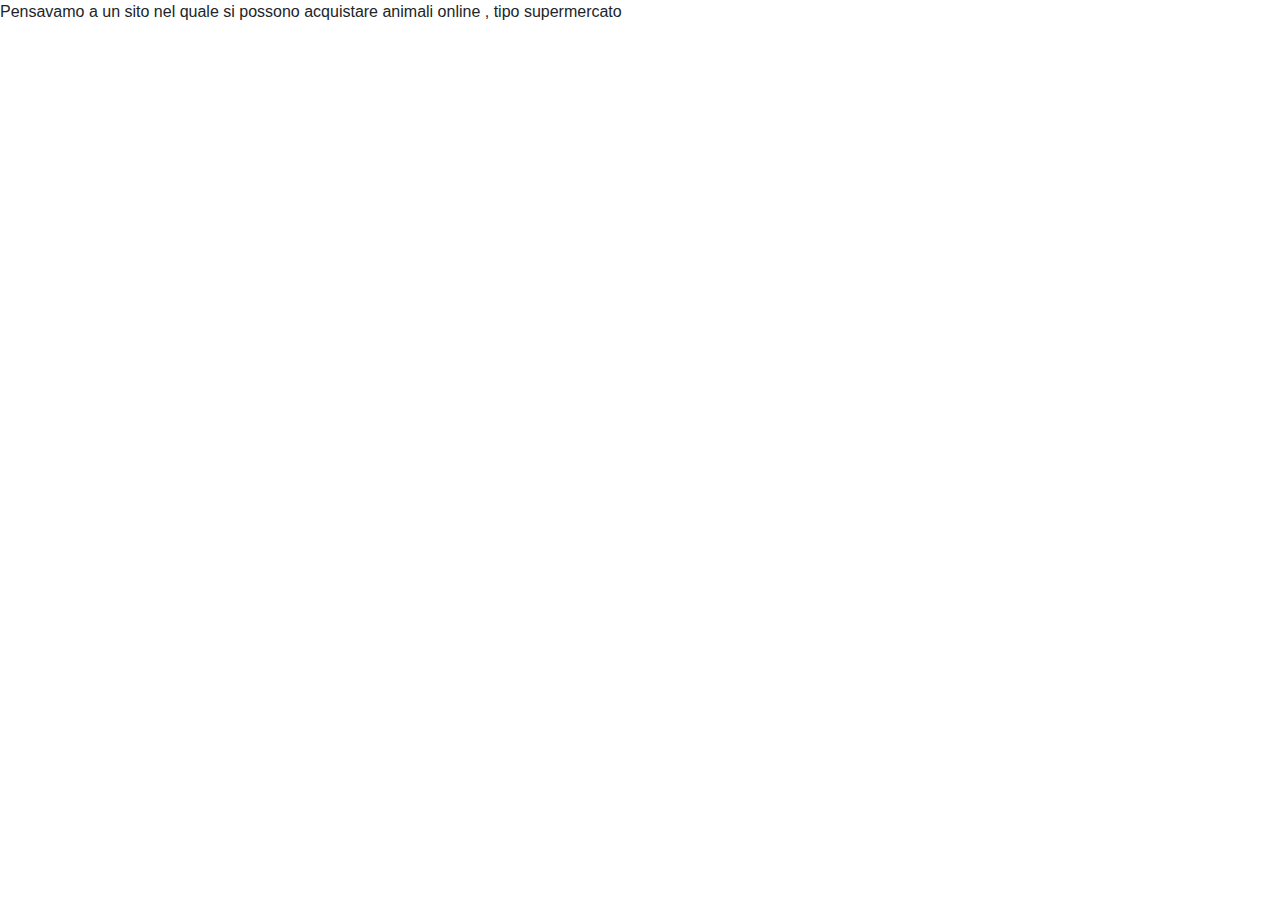
<file: index.html>
<!doctype html>
<html lang="en">
  <head>
    <!-- Required meta tags -->
    <meta charset="utf-8">
    <meta name="viewport" content="width=device-width, initial-scale=1, shrink-to-fit=no">

    <!-- Bootstrap CSS -->
    <link rel="stylesheet" href="https://stackpath.bootstrapcdn.com/bootstrap/4.4.1/css/bootstrap.min.css" integrity="sha384-Vkoo8x4CGsO3+Hhxv8T/Q5PaXtkKtu6ug5TOeNV6gBiFeWPGFN9MuhOf23Q9Ifjh" crossorigin="anonymous">

    <title>Film</title>
  </head>
  <body>
    <p>Pensavamo a un sito nel quale si possono acquistare animali online , tipo supermercato</p>
    <!-- Optional JavaScript -->
    <!-- jQuery first, then Popper.js, then Bootstrap JS -->
    <script src="https://code.jquery.com/jquery-3.4.1.slim.min.js" integrity="sha384-J6qa4849blE2+poT4WnyKhv5vZF5SrPo0iEjwBvKU7imGFAV0wwj1yYfoRSJoZ+n" crossorigin="anonymous"></script>
    <script src="https://cdn.jsdelivr.net/npm/popper.js@1.16.0/dist/umd/popper.min.js" integrity="sha384-Q6E9RHvbIyZFJoft+2mJbHaEWldlvI9IOYy5n3zV9zzTtmI3UksdQRVvoxMfooAo" crossorigin="anonymous"></script>
    <script src="https://stackpath.bootstrapcdn.com/bootstrap/4.4.1/js/bootstrap.min.js" integrity="sha384-wfSDF2E50Y2D1uUdj0O3uMBJnjuUD4Ih7YwaYd1iqfktj0Uod8GCExl3Og8ifwB6" crossorigin="anonymous"></script>
  </body>
</html>
</file>
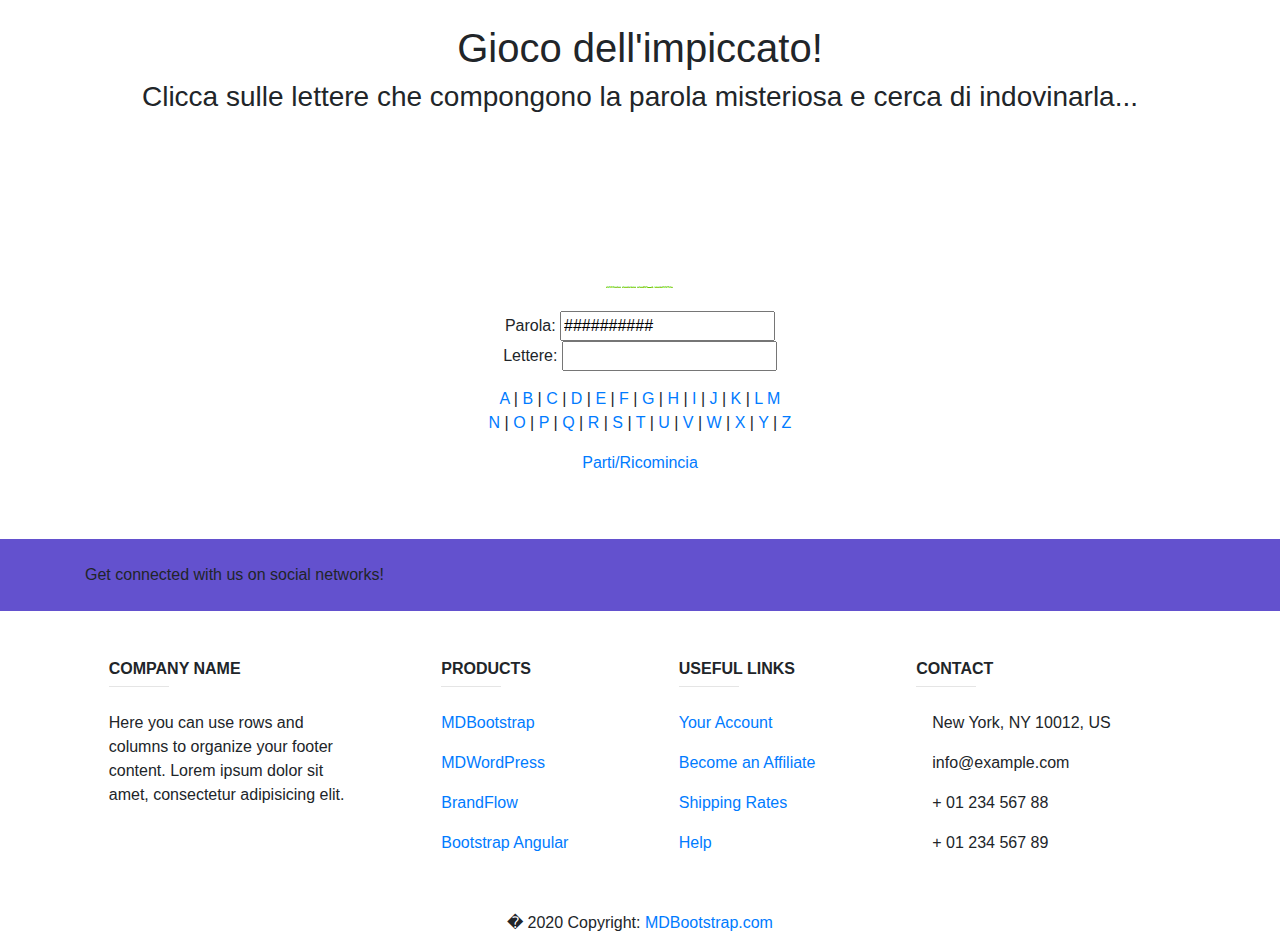
<file: impiccato.html>
<!DOCTYPE html PUBLIC "-//W3C//DTD XHTML 1.0 Transitional//EN" 
"http://www.w3.org/TR/xhtml1/DTD/xhtml1-transitional.dtd">
<html xmlns="http://www.w3.org/1999/xhtml" lang="it">
<html lang="en">
  <head>
    <!-- Required meta tags -->
    <meta charset="utf-8">
    <meta name="viewport" content="width=device-width, initial-scale=1, shrink-to-fit=no">

    <!-- Bootstrap CSS -->
    <link rel="stylesheet" href="https://stackpath.bootstrapcdn.com/bootstrap/4.4.1/css/bootstrap.min.css" integrity="sha384-Vkoo8x4CGsO3+Hhxv8T/Q5PaXtkKtu6ug5TOeNV6gBiFeWPGFN9MuhOf23Q9Ifjh" crossorigin="anonymous">
<head>

	<title>Impiccato</title>
	<meta http-equiv="Content-type" content="text/html; charset=iso-8859-1" />
	<meta http-equiv="Content-Language" content="it" />
	<meta name="Robots" content="All" />
	<meta name="Description" content="il sito italiano sul Web publishing" />
	<meta name="Keywords" content="Il famoso gioco dell'impiccato. Il vocabolario delle parole pu� essere personalizzato." />
	<meta name="Owner" content="miosito" /> 
	<meta name="Author" content="miosito" />  
	<meta name="Copyright" content="miosito" />


<body>
	<br>
	<h1 align="center">Gioco dell'impiccato!</h1>
	<h3 align="center">Clicca sulle lettere che compongono la parola misteriosa e cerca di indovinarla...</h3>
</body>

<script type="text/javascript">

var can_play = true;
var words = new Array("RANA", "ROSPO", "SALAMANDRA", "BLOBFISH","FANGTOOTH","RUPICOLA","NYCTIBIUS","AXOLOTL","AYEAYE","LUCERTALLO","SCORPIUCCELLO","CAVALBULLDOG","AQUILEONE","PAPERANTE");

var to_guess = "";
var display_word = "";
var used_letters = "";
var wrong_guesses = 0;

function selectLetter(l)
{
if (can_play == false)
{
return;
}

if (used_letters.indexOf(l) != -1)
{
return;
}
	
used_letters += l;
document.game.usedLetters.value = used_letters;
	
if (to_guess.indexOf(l) != -1)
{
 // correct letter guess
pos = 0;
temp_mask = display_word;

while (to_guess.indexOf(l, pos) != -1)
{
pos = to_guess.indexOf(l, pos);			
end = pos + 1;

start_text = temp_mask.substring(0, pos);
end_text = temp_mask.substring(end, temp_mask.length);

temp_mask = start_text + l + end_text;
pos = end;
}

display_word = temp_mask;
document.game.displayWord.value = display_word;
		
if (display_word.indexOf("#") == -1)
{
// won
alert("Vinto!");
can_play = false;
}
}
else
{
// incortect letter guess
wrong_guesses += 1;
eval("document.hm.src=\"hm" + wrong_guesses + ".gif\"");
		
if (wrong_guesses == 10)
{
// lost
alert("Perso!");
can_play = false;
}
}
}

function reset()
{
selectWord();
document.game.usedLetters.value = "";
used_letters = "";
wrong_guesses = 0;
document.hm.src="hmstart.gif";
}

function selectWord()
{
can_play = true;
random_number = Math.round(Math.random() * (words.length - 1));
to_guess = words[random_number];
//document.game.theWord.value = to_guess;
	
// display masked word
masked_word = createMask(to_guess);
document.game.displayWord.value = masked_word;
display_word = masked_word;
}


function createMask(m)
{
mask = "";
word_lenght = m.length;

for (i = 0; i < word_lenght; i ++)
{
mask += "#";
}
return mask;
}
</script>

</head>
<body onLoad="reset(); return true;">
<br /><br />
<div align="center">


<p><img src="hmstart.gif" height="125" width="75" name="hm"></p>
<form name="game">
<p>Parola: <input type="text" name="displayWord"><br>
Lettere: <input type="text" name="usedLetters"></p>
</form>

<p><a href="javascript:selectLetter('A');">A</a> | 
<a href="javascript:selectLetter('B');">B</a> | 
<a href="javascript:selectLetter('C');">C</a> | 
<a href="javascript:selectLetter('D');">D</a> | 
<a href="javascript:selectLetter('E');">E</a> | 
<a href="javascript:selectLetter('F');">F</a> | 
<a href="javascript:selectLetter('G');">G</a> | 
<a href="javascript:selectLetter('H');">H</a> | 
<a href="javascript:selectLetter('I');">I</a> | 
<a href="javascript:selectLetter('J');">J</a> | 
<a href="javascript:selectLetter('K');">K</a> | 
<a href="javascript:selectLetter('L');">L</a>
<a href="javascript:selectLetter('M');">M</a><br>
<a href="javascript:selectLetter('N');">N</a> | 
<a href="javascript:selectLetter('O');">O</a> | 
<a href="javascript:selectLetter('P');">P</a> | 
<a href="javascript:selectLetter('Q');">Q</a> | 
<a href="javascript:selectLetter('R');">R</a> | 
<a href="javascript:selectLetter('S');">S</a> | 
<a href="javascript:selectLetter('T');">T</a> | 
<a href="javascript:selectLetter('U');">U</a> | 
<a href="javascript:selectLetter('V');">V</a> | 
<a href="javascript:selectLetter('W');">W</a> | 
<a href="javascript:selectLetter('X');">X</a> | 
<a href="javascript:selectLetter('Y');">Y</a> | 
<a href="javascript:selectLetter('Z');">Z</a></p>

<p><a href="javascript:reset()">Parti/Ricomincia</a></p>


</div>
<br /><br />
<!-- Footer -->
<body>
<footer class="page-footer font-small unique-color-dark">

  <div style="background-color: #6351ce;">
    <div class="container">

      <!-- Grid row-->
      <div class="row py-4 d-flex align-items-center">

        <!-- Grid column -->
        <div class="col-md-6 col-lg-5 text-center text-md-left mb-4 mb-md-0">
          <h class="mb-0">Get connected with us on social networks!</h6>
        </div>
        <!-- Grid column -->

        <!-- Grid column -->
        <div class="col-md-6 col-lg-7 text-center text-md-right">

          <!-- Facebook -->
          <a class="fb-ic">
            <i class="fab fa-facebook-f white-text mr-4"> </i>
          </a>
          <!-- Twitter -->
          <a class="tw-ic">
            <i class="fab fa-twitter white-text mr-4"> </i>
          </a>
          <!-- Google +-->
          <a class="gplus-ic">
            <i class="fab fa-google-plus-g white-text mr-4"> </i>
          </a>
          <!--Linkedin -->
          <a class="li-ic">
            <i class="fab fa-linkedin-in white-text mr-4"> </i>
          </a>
          <!--Instagram-->
          <a class="ins-ic">
            <i class="fab fa-instagram white-text"> </i>
          </a>

        </div>
        <!-- Grid column -->

      </div>
      <!-- Grid row-->

    </div>
  </div>

  <!-- Footer Links -->
  <div class="container text-center text-md-left mt-5">

    <!-- Grid row -->
    <div class="row mt-3">

      <!-- Grid column -->
      <div class="col-md-3 col-lg-4 col-xl-3 mx-auto mb-4">

        <!-- Content -->
        <h6 class="text-uppercase font-weight-bold">Company name</h6>
        <hr class="deep-purple accent-2 mb-4 mt-0 d-inline-block mx-auto" style="width: 60px;">
        <p>Here you can use rows and columns to organize your footer content. Lorem ipsum dolor sit amet,
          consectetur
          adipisicing elit.</p>

      </div>
      <!-- Grid column -->

      <!-- Grid column -->
      <div class="col-md-2 col-lg-2 col-xl-2 mx-auto mb-4">

        <!-- Links -->
        <h6 class="text-uppercase font-weight-bold">Products</h6>
        <hr class="deep-purple accent-2 mb-4 mt-0 d-inline-block mx-auto" style="width: 60px;">
        <p>
          <a href="#!">MDBootstrap</a>
        </p>
        <p>
          <a href="#!">MDWordPress</a>
        </p>
        <p>
          <a href="#!">BrandFlow</a>
        </p>
        <p>
          <a href="#!">Bootstrap Angular</a>
        </p>

      </div>
      <!-- Grid column -->

      <!-- Grid column -->
      <div class="col-md-3 col-lg-2 col-xl-2 mx-auto mb-4">

        <!-- Links -->
        <h6 class="text-uppercase font-weight-bold">Useful links</h6>
        <hr class="deep-purple accent-2 mb-4 mt-0 d-inline-block mx-auto" style="width: 60px;">
        <p>
          <a href="#!">Your Account</a>
        </p>
        <p>
          <a href="#!">Become an Affiliate</a>
        </p>
        <p>
          <a href="#!">Shipping Rates</a>
        </p>
        <p>
          <a href="#!">Help</a>
        </p>

      </div>
      <!-- Grid column -->

      <!-- Grid column -->
      <div class="col-md-4 col-lg-3 col-xl-3 mx-auto mb-md-0 mb-4">

        <!-- Links -->
        <h6 class="text-uppercase font-weight-bold">Contact</h6>
        <hr class="deep-purple accent-2 mb-4 mt-0 d-inline-block mx-auto" style="width: 60px;">
        <p>
          <i class="fas fa-home mr-3"></i> New York, NY 10012, US</p>
        <p>
          <i class="fas fa-envelope mr-3"></i> info@example.com</p>
        <p>
          <i class="fas fa-phone mr-3"></i> + 01 234 567 88</p>
        <p>
          <i class="fas fa-print mr-3"></i> + 01 234 567 89</p>

      </div>
      <!-- Grid column -->

    </div>
    <!-- Grid row -->

  </div>
  <!-- Footer Links -->

  <!-- Copyright -->
  <div class="footer-copyright text-center py-3">� 2020 Copyright:
    <a href="https://mdbootstrap.com/"> MDBootstrap.com</a>
  </div>
  <!-- Copyright -->

</footer>
</body>
<!-- Footer -->

  <script src="https://code.jquery.com/jquery-3.4.1.slim.min.js" integrity="sha384-J6qa4849blE2+poT4WnyKhv5vZF5SrPo0iEjwBvKU7imGFAV0wwj1yYfoRSJoZ+n" crossorigin="anonymous"></script>
    <script src="https://cdn.jsdelivr.net/npm/popper.js@1.16.0/dist/umd/popper.min.js" integrity="sha384-Q6E9RHvbIyZFJoft+2mJbHaEWldlvI9IOYy5n3zV9zzTtmI3UksdQRVvoxMfooAo" crossorigin="anonymous"></script>
    <script src="https://stackpath.bootstrapcdn.com/bootstrap/4.4.1/js/bootstrap.min.js" integrity="sha384-wfSDF2E50Y2D1uUdj0O3uMBJnjuUD4Ih7YwaYd1iqfktj0Uod8GCExl3Og8ifwB6" crossorigin="anonymous"></script>
  </body>
</html>
</file>
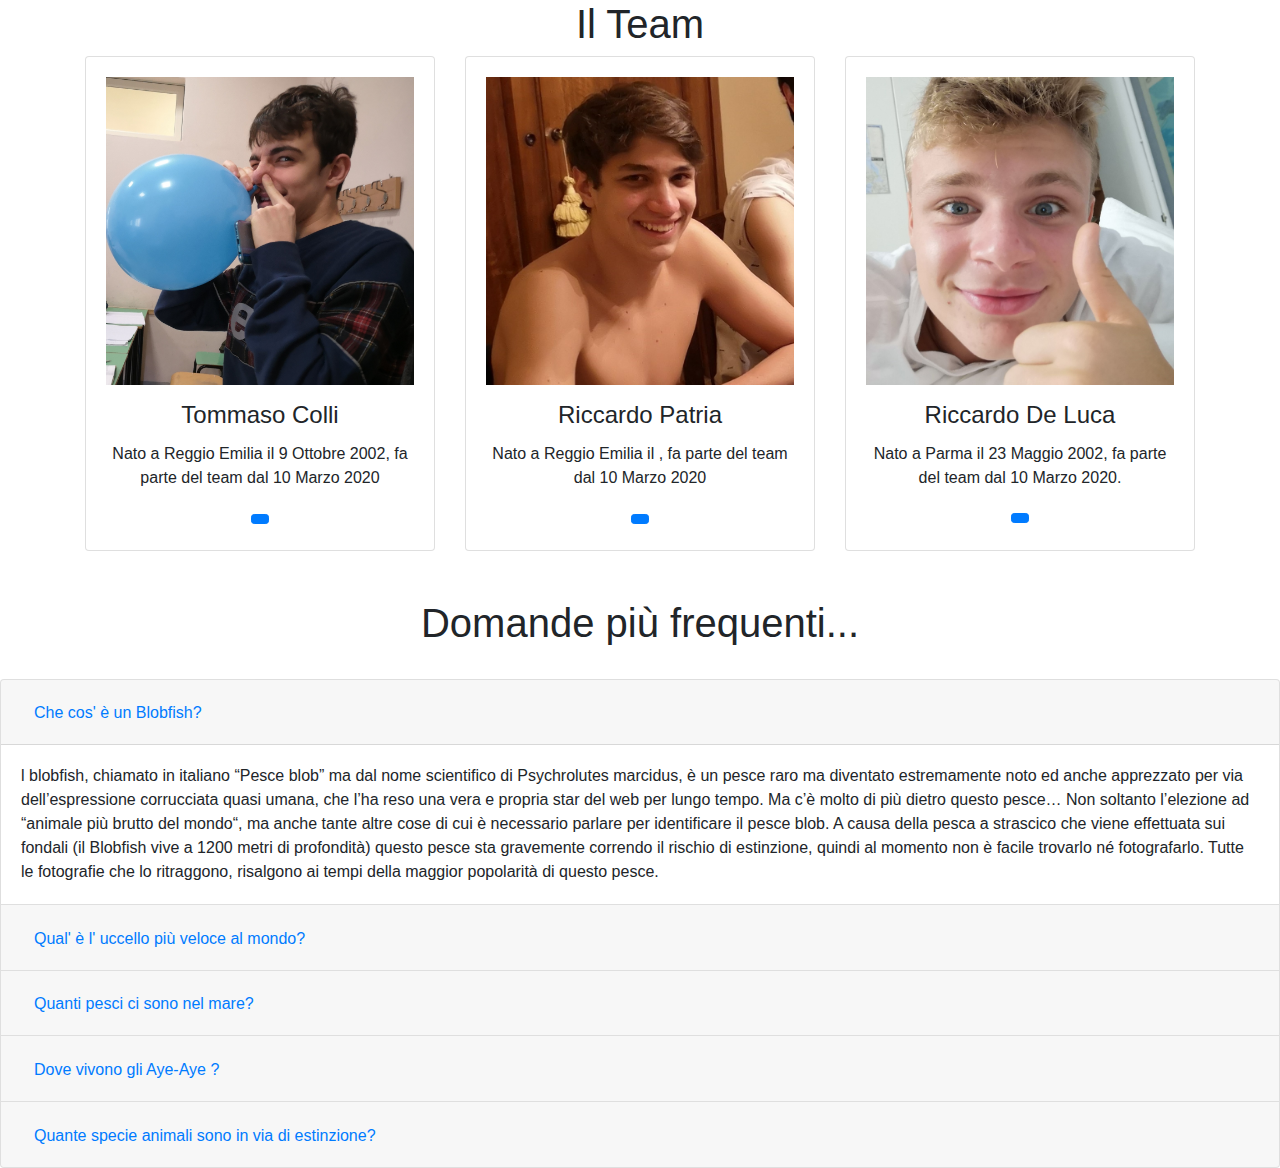
<file: team.html>
<!doctype html>
<html lang="en">
  <head>
    <!-- Required meta tags -->
    <meta charset="utf-8">
    <meta name="viewport" content="width=device-width, initial-scale=1, shrink-to-fit=no">

    <!-- Bootstrap CSS -->
    <link rel="stylesheet" href="https://stackpath.bootstrapcdn.com/bootstrap/4.4.1/css/bootstrap.min.css" integrity="sha384-Vkoo8x4CGsO3+Hhxv8T/Q5PaXtkKtu6ug5TOeNV6gBiFeWPGFN9MuhOf23Q9Ifjh" crossorigin="anonymous">

    <title></title>
  </head>
  <body>
  

    <link href="//maxcdn.bootstrapcdn.com/bootstrap/4.0.0/css/bootstrap.min.css" rel="stylesheet" id="bootstrap-css">
<script src="//maxcdn.bootstrapcdn.com/bootstrap/4.0.0/js/bootstrap.min.js"></script>
<script src="//cdnjs.cloudflare.com/ajax/libs/jquery/3.2.1/jquery.min.js"></script>
<!------ Include the above in your HEAD tag ---------->















<!-- Team -->
<section id="team" class="pb-5">
    <div class="container">
        <h5 class="section-title h1"; align="center">Il Team</h5>
        <div class="row">
            <!-- Team member -->
            <div class="col-xs-12 col-sm-6 col-md-4">
                <div class="image-flip" ontouchstart="this.classList.toggle('hover');">
                    <div class="mainflip">
                        <div class="frontside">
                            <div class="card">
                                <div class="card-body text-center">
                                    <p><img class=" img-fluid" src="col.jpg" alt="card image"></p>
                                    <h4 class="card-title">Tommaso Colli</h4>
                                    <p class="card-text">Nato a Reggio Emilia il 9 Ottobre 2002, fa parte del team dal 10 Marzo 2020</p>
                                    <a href="#" class="btn btn-primary btn-sm"><i class="fa fa-plus"></i></a>
                                </div>
                            </div>
                        </div>
                
                    </div>
                </div>
            </div>
            <!-- ./Team member -->
            <!-- Team member -->
            <div class="col-xs-12 col-sm-6 col-md-4">
                <div class="image-flip" ontouchstart="this.classList.toggle('hover');">
                    <div class="mainflip">
                        <div class="frontside">
                            <div class="card">
                                <div class="card-body text-center">
                                    <p><img class=" img-fluid" src="pat.jpg" alt="card image"></p>
                                    <h4 class="card-title">Riccardo Patria</h4>
                                    <p class="card-text">Nato a Reggio Emilia il , fa parte del team dal 10 Marzo 2020</p>
                                    <a href="#" class="btn btn-primary btn-sm"><i class="fa fa-plus"></i></a>
                                </div>
                            </div>
                        </div>
                    
                    </div>
                </div>
            </div>
            <!-- ./Team member -->
            <!-- Team member -->
            <div class="col-xs-12 col-sm-6 col-md-4">
                <div class="image-flip" ontouchstart="this.classList.toggle('hover');">
                    <div class="mainflip">
                        <div class="frontside">
                            <div class="card">
                                <div class="card-body text-center">
                                    <p><img class=" img-fluid" src="aas.jpeg" alt="cca"></p>
                                    <h4 class="card-title">Riccardo De Luca</h4>
                                    <p class="card-text">Nato a Parma il 23 Maggio 2002, fa parte del team dal 10 Marzo 2020.</p>
                                    <a href="#" class="btn btn-primary btn-sm"><i class="fa fa-plus"></i></a>
                                </div>
                            </div>
                        </div>
                        
                    </div>
                </div>
            </div>
            <!-- ./Team member -->
            
                                

        </div>
    </div>
</section>
<!-- Team -->








<h1 align="center">Domande più frequenti...</h1>
<br>

<div class="accordion" id="accordionExample">
  <div class="card">
    <div class="card-header" id="headingOne">
      <h2 class="mb-0">
        <button class="btn btn-link" type="button" data-toggle="collapse" data-target="#collapseOne" aria-expanded="true" aria-controls="collapseOne">
       Che cos' è un Blobfish?
        </button>
      </h2>
    </div>

    <div id="collapseOne" class="collapse show" aria-labelledby="headingOne" data-parent="#accordionExample">
      <div class="card-body">
        l blobfish, chiamato in italiano “Pesce blob” ma dal nome scientifico di Psychrolutes marcidus, è un pesce raro ma diventato estremamente noto ed anche apprezzato per via dell’espressione corrucciata quasi umana, che l’ha reso una vera e propria star del web per lungo tempo. Ma c’è molto di più dietro questo pesce…
        Non soltanto l’elezione ad “animale più brutto del mondo“, ma anche tante altre cose di cui è necessario parlare per identificare il pesce blob. A causa della pesca a strascico che viene effettuata sui fondali (il Blobfish vive a 1200 metri di profondità) questo pesce sta gravemente correndo il rischio di estinzione, quindi al momento non è facile trovarlo né fotografarlo. Tutte le fotografie che lo ritraggono, risalgono ai tempi della maggior popolarità di questo pesce.
      </div>
    </div>
  </div>
  <div class="card">
    <div class="card-header" id="headingTwo">
      <h2 class="mb-0">
        <button class="btn btn-link collapsed" type="button" data-toggle="collapse" data-target="#collapseTwo" aria-expanded="false" aria-controls="collapseTwo">
          Qual' è l' uccello più veloce al mondo?
        </button>
      </h2>
    </div>
    <div id="collapseTwo" class="collapse" aria-labelledby="headingTwo" data-parent="#accordionExample">
      <div class="card-body">
        L'uccello più veloce in picchiata e l'animale più veloce in assoluto è il falco pellegrino, che è stato cronometrato a velocità di 324 km/h, ma che probabilmente può riuscire a raggiungere la sua velocità critica, calcolata teoricamente fino a 384 km/h.
      </div>
    </div>
  </div>
  <div class="card">
    <div class="card-header" id="headingThree">
      <h2 class="mb-0">
        <button class="btn btn-link collapsed" type="button" data-toggle="collapse" data-target="#collapseThree" aria-expanded="false" aria-controls="collapseThree">
          Quanti pesci ci sono nel mare?
        </button>
      </h2>
    </div>
    <div id="collapseThree" class="collapse" aria-labelledby="headingThree" data-parent="#accordionExample">
      <div class="card-body">
        Probabilmente qualche bilione, cioè qualche migliaio di miliardi. Ma è una stima molto discutibile: le specie marine finora descritte dai tassonomi vanno infatti da 250.000 a 274.000. Tuttavia, poiché il totale delle specie del mondo è di circa 1,8 milioni, è indubbio che i mari ne racchiudano molte di più: almeno di 1,4-1,6 milioni di specie. E ognuna di queste può contare anche milioni di esemplari...
      </div>
    </div>
  </div>
  <div class="card">
    <div class="card-header" id="headingThree">
      <h2 class="mb-0">
        <button class="btn btn-link collapsed" type="button" data-toggle="collapse" data-target="#collapseThree" aria-expanded="false" aria-controls="collapseThree">
         Dove vivono gli Aye-Aye ?
        </button>
      </h2>
    </div>
    <div id="collapseThree" class="collapse" aria-labelledby="headingThree" data-parent="#accordionExample">
      <div class="card-body">
        L'aye aye vive nella zona costiera orientale del Madagascar, dove colonizza la foresta pluviale al di sopra dei 700 m d'altitudine: lo si trova sempre più spesso nelle piantagioni, sia a causa della distruzione dell'habitat di questa specie, sia poiché qui gli animali trovano con facilità il cibo.
      </div>
    </div>
  </div>
  <div class="card">
    <div class="card-header" id="headingThree">
      <h2 class="mb-0">
        <button class="btn btn-link collapsed" type="button" data-toggle="collapse" data-target="#collapseThree" aria-expanded="false" aria-controls="collapseThree">
          Quante specie animali sono in via di estinzione?
        </button>
      </h2>
    </div>
    <div id="collapseThree" class="collapse" aria-labelledby="headingThree" data-parent="#accordionExample">
      <div class="card-body">
        Fino a oggi la scienza ha descritto quasi 2 milioni di specie animali e vegetali, ma si calcola che sulla Terra, negli habitat più integri e inaccessibili, come le foreste tropicali o gli abissi marini, ce ne potrebbero essere addirittura tra i 5 e i 100 milioni.Difendere le specie animali in estinzione è un dovere per tutti noi: il loro benessere deriva dall'equilibrio globale del Pianeta.
        Le specie sono le unità biologiche fondamentali nella classificazione di piante e animali. Indicano gruppi di individui con aspetto, anatomia, fisiologia e struttura genetica molto simili.
      </div>
    </div>
  </div>
</div>

    <!-- Optional JavaScript -->
    <!-- jQuery first, then Popper.js, then Bootstrap JS -->
    <script src="https://code.jquery.com/jquery-3.4.1.slim.min.js" integrity="sha384-J6qa4849blE2+poT4WnyKhv5vZF5SrPo0iEjwBvKU7imGFAV0wwj1yYfoRSJoZ+n" crossorigin="anonymous"></script>
    <script src="https://cdn.jsdelivr.net/npm/popper.js@1.16.0/dist/umd/popper.min.js" integrity="sha384-Q6E9RHvbIyZFJoft+2mJbHaEWldlvI9IOYy5n3zV9zzTtmI3UksdQRVvoxMfooAo" crossorigin="anonymous"></script>
    <script src="https://stackpath.bootstrapcdn.com/bootstrap/4.4.1/js/bootstrap.min.js" integrity="sha384-wfSDF2E50Y2D1uUdj0O3uMBJnjuUD4Ih7YwaYd1iqfktj0Uod8GCExl3Og8ifwB6" crossorigin="anonymous"></script>
  </body>
</html>
</file>
